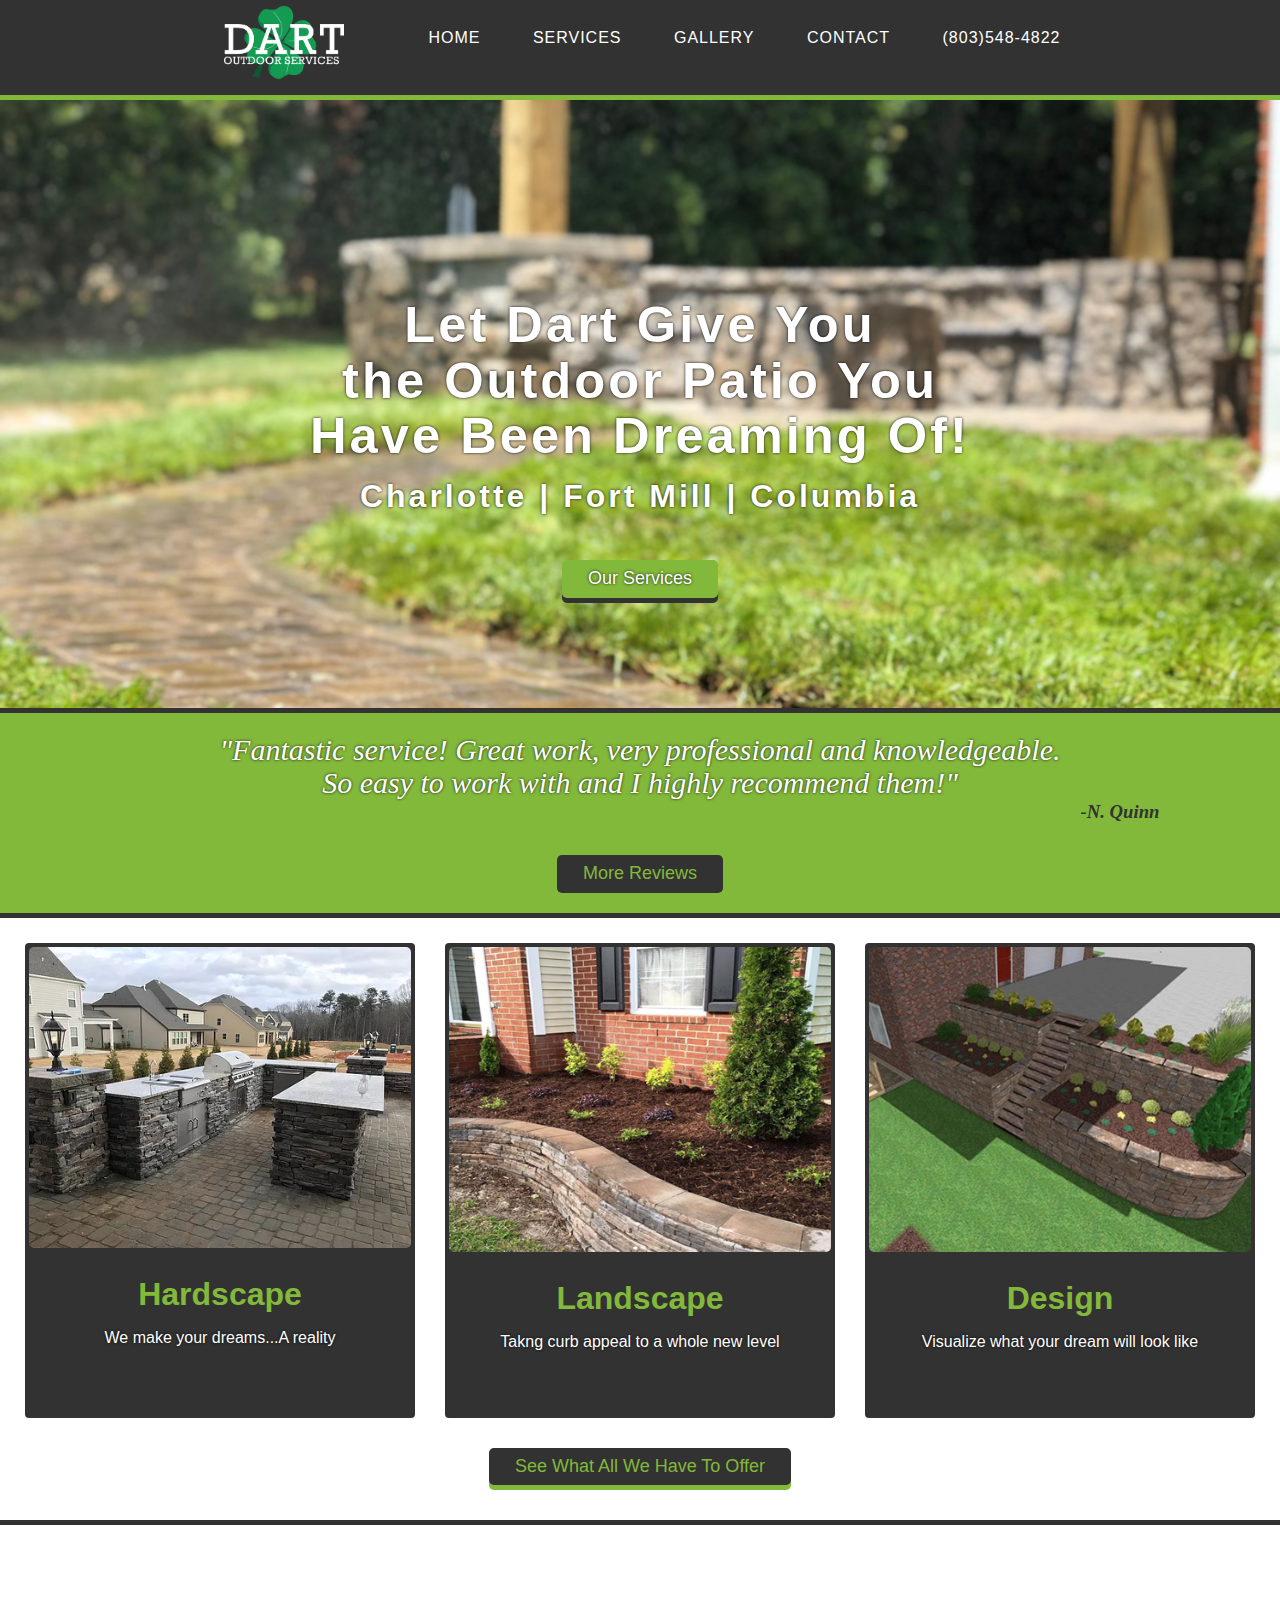
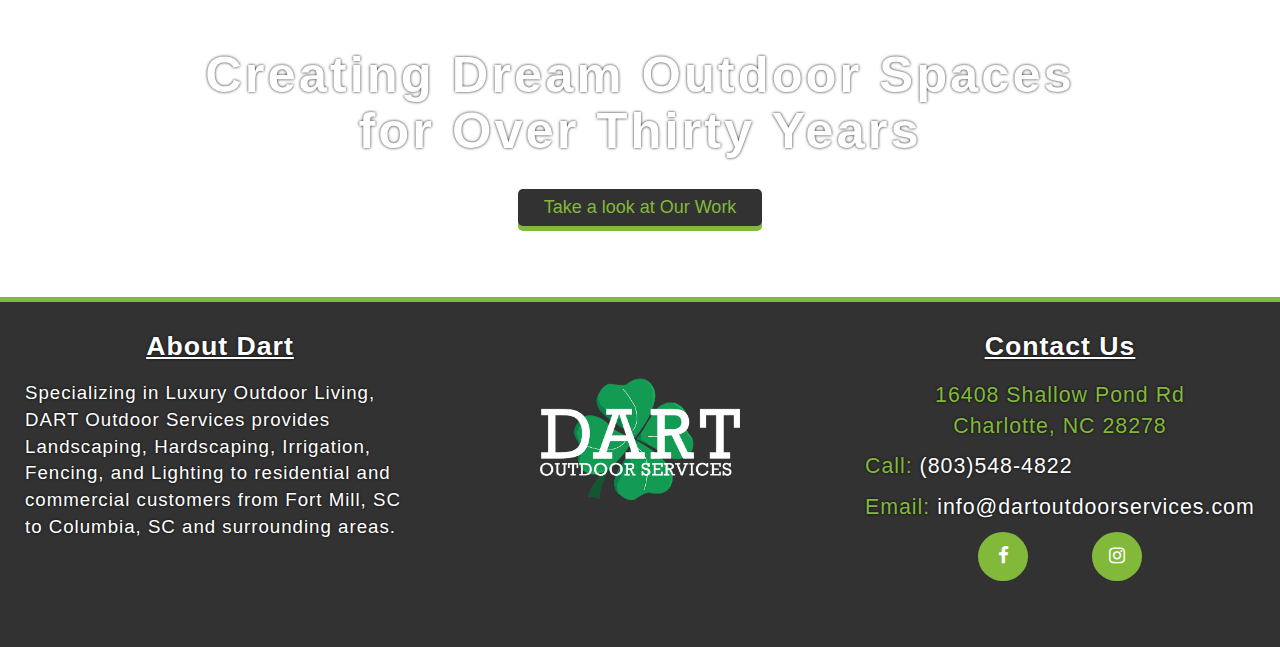
<file: index.html>
<!DOCTYPE html>
<html lang="en" dir="ltr">

<head>
  <meta charset="utf-8">
  <meta name="viewport" content="width=device-width, initial-scale=1, shrink-to-fit=no">
  <meta name="description" content="Dart Outdoor Services offers quality landscaping, hardscapping, irrigation, and fencing to the Fort Mill/Charlotte area and Columbia area">

  <title>DART: Landscaping, Hardscapping, Fencing, Irrigation</title>

  <!-- Bootstrap core CSS -->
  <link rel="stylesheet" href="https://maxcdn.bootstrapcdn.com/bootstrap/3.3.7/css/bootstrap.min.css">
  <link rel="stylesheet" href="https://maxcdn.bootstrapcdn.com/bootstrap/3.4.0/css/bootstrap.min.css">
  <script src="https://ajax.googleapis.com/ajax/libs/jquery/3.3.1/jquery.min.js"></script>
  <script src="https://maxcdn.bootstrapcdn.com/bootstrap/3.4.0/js/bootstrap.min.js"></script>


  <!-- CSS StyleSheet -->
  <link href="navbar.css" rel="stylesheet">
  <link href="site.css" rel="stylesheet">

  <!-- Font Awesome -->
  <link href="http://maxcdn.bootstrapcdn.com/font-awesome/4.1.0/css/font-awesome.min.css" rel="stylesheet">

  <link rel="stylesheet" href="https://cdnjs.cloudflare.com/ajax/libs/font-awesome/4.7.0/css/font-awesome.min.css">


</head>

<body>

  <!-- NAVBAR -->

  <nav id="navbar" class="">
    <div class="nav-wrapper">
      <!-- Navbar Logo -->
      <div class="logo">
        <a href="index.html">
      <img class="img-responsive" src="dartLogoSmall.png" alt="Dart Logo" height="120" width="120"></a>

      </div>

      <!-- Navbar Links -->
      <ul id="menu">
        <li><a href="index.html">Home</a></li>
        <li><a href="services.html">Services</a></li>
        <li><a href="gallery.html">Gallery</a></li>
        <li><a href="contact.html">Contact</a></li>
        <li class="phone"><a href="tel:+1-803-548-4822">(803)548-4822</a></li>
      </ul>
    </div>
  </nav>

  <!-- Menu Icon -->
  <div class="menuIcon">
    <span class="icon icon-bars"></span>
    <span class="icon icon-bars overlay"></span>
  </div>

  <div class="overlay-menu">
    <ul id="menu">
      <li><a href="index.html">Home</a></li>
      <li><a href="services.html">Services</a></li>
      <li><a href="gallery.html">Gallery</a></li>
      <li><a href="contact.html">Contact</a></li>
      <li class="phone"><a href="tel:+1-803-548-4822">(803)548-4822</a></li>
    </ul>
  </div>

  <!-- END NAVBAR -->


  <div class="intro">
    <!-- <div class="mainlanding">
      <img class="img-responsive" src="dartLogowhite.png" alt="Dart Logo" >
    </div> -->
    <h1>Let Dart Give You <br>the Outdoor Patio You <br>Have Been Dreaming Of!</h1>
    <p>Charlotte | Fort Mill | Columbia</p>

    <div class="buttons">
      <a href="services.html" class="btn green">Our Services</a>
    </div>
  </div>

  <!-- Quote -->

  <div class="quote">
    <h2>"Fantastic service! Great work, very professional and knowledgeable. <br> So easy to work with and I highly recommend them!"</h2>
    <p> <strong> -N. Quinn </strong></p>

    <div class="buttons">
      <a href="https://www.facebook.com/pg/DARTOutdoorServices/reviews/?ref=page_internal" class="btn darkbtn" target="_blank">More Reviews</a>
    </div>
  </div>
  </div>

  <!-- Services -->

  <div class="services">
    <div class="row">
      <div class="col-sm-6 col-md-4">
        <div class="thumbnail">
          <a href="services.html">
  <img src="hardscape_services.png" alt="hardscape image">
</a>
          <div class="caption">
            <h3><a href="services.html"><strong>Hardscape</strong></a> </h3>
            <p>We make your dreams...A reality</p>
          </div>
        </div>
      </div>

      <div class="col-sm-6 col-md-4">
        <div class="thumbnail">
          <a href="services.html">
  <img src="landscape1.png" alt="design image">
</a>
          <div class="caption">
            <h3><a href="services.html"><strong>Landscape</strong></a> </h3>
            <p>Takng curb appeal to a whole new level</p>
          </div>
        </div>
      </div>

      <div class="col-sm-6 col-md-4">
        <div class="thumbnail">
          <a href="services.html">
  <img src="design_services.png" alt="design image">
</a>
          <div class="caption">
            <h3><a href="services.html"><strong>Design</strong></a> </h3>
            <p>Visualize what your dream will look like</p>
          </div>
        </div>
      </div>

      <div class="buttons">
        <a href="services.html" class="btn darkbtn" target="_blank">See What All We Have To Offer</a>
      </div>
    </div>
  </div>
  </div>

  <!-- Gallery -->

  <div class="gallery">
    <h2>Creating Dream Outdoor Spaces <br>for Over Thirty Years</h2>
    <div class="buttons">
      <a href="gallery.html" class="btn darkbtn">Take a look at Our Work</a>
    </div>
  </div>



<footer>
  <div class="contact">
    <div class="row-fluid">
      <div class="col-md-4">
        <p class="heading">About Dart</p>
        <p class=class="footer-info">Specializing in Luxury Outdoor Living, DART Outdoor Services provides Landscaping, Hardscaping, Irrigation, Fencing, and Lighting to residential and commercial customers from Fort Mill, SC to Columbia, SC and surrounding areas.</p>
      </div>
      <div class="col-md-4">
        <img class="img-responsive" src="dartLogoSmall.png" alt="Dart Logo" height="200" width="200"></a>

      </div>
      <div class="col-md-4">
        <p class="heading">Contact Us</p>
        <p class="footer-address">16408 Shallow Pond Rd<br> Charlotte, NC 28278</a>
        </p>

        <p class="footer-info">Call: <a href="tel:+1-803-548-4822">(803)548-4822</a></p>
        <p class="footer-info">Email: <a href="mailto:info@dartoutdoorservices.com">info@dartoutdoorservices.com</a></p>
        <ul class="social-icons">
          <li><a href="https://www.facebook.com/DARTOutdoorServices/" target="_blank" class="fa fa-facebook"></a></li>
          <li><a href="https://www.instagram.com/dartoutdoorservices/" target="_blank" class="fa fa-instagram"></a></li>
        </ul>
      </div>
    </div>

  </div>

</footer>







  <script src="navbar.js"></script>
</body>

</html>
</file>
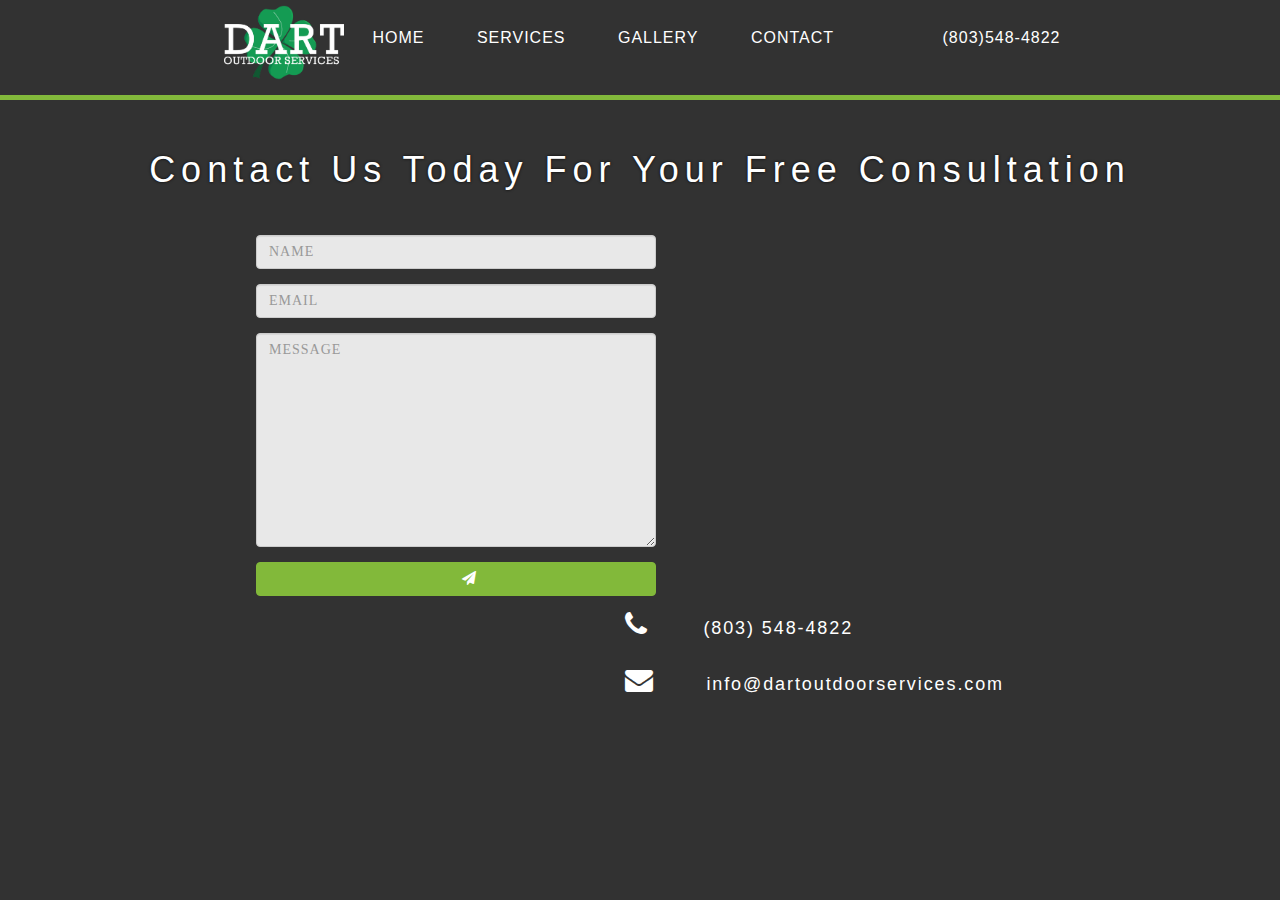
<file: contact.html>
<!DOCTYPE html>
<html lang="en" dir="ltr">

<head>
  <meta charset="utf-8">
  <meta name="viewport" content="width=device-width, initial-scale=1, shrink-to-fit=no">
  <meta name="description" content="Dart Outdoor Services offers quality landscaping, hardscapping, irrigation, and fencing to the Fort Mill/Charlotte area and Columbia area">

  <title>DART: Landscaping, Hardscapping, Fencing, Irrigation</title>

  <!-- Bootstrap core CSS -->
  <link rel="stylesheet" href="https://maxcdn.bootstrapcdn.com/bootstrap/3.3.7/css/bootstrap.min.css">
  <link rel="stylesheet" href="https://maxcdn.bootstrapcdn.com/bootstrap/3.4.0/css/bootstrap.min.css">
  <script src="https://ajax.googleapis.com/ajax/libs/jquery/3.3.1/jquery.min.js"></script>
  <script src="https://maxcdn.bootstrapcdn.com/bootstrap/3.4.0/js/bootstrap.min.js"></script>


  <!-- CSS StyleSheet -->
  <link href="navbar.css" rel="stylesheet">
  <!-- <link href="site.css" rel="stylesheet"> -->
  <link rel="stylesheet" href="contact.css">


  <!-- Font Awesome -->
  <link href="http://maxcdn.bootstrapcdn.com/font-awesome/4.1.0/css/font-awesome.min.css" rel="stylesheet">
  <link rel="stylesheet" href="https://cdnjs.cloudflare.com/ajax/libs/font-awesome/4.7.0/css/font-awesome.min.css">
</head>


<body>


  <!-- NAVBAR -->

  <nav id="navbar" class="">
    <div class="nav-wrapper">
      <!-- Navbar Logo -->
      <div class="logo">
        <a href="index.html">
        <img class="img-responsive" src="dartLogoSmall.png" alt="Dart Logo" height="120" width="120"></a>

      </div>

      <!-- Navbar Links -->
      <ul id="menu">
        <li><a href="index.html">Home</a></li>
        <li><a href="services.html">Services</a></li>
        <li><a href="gallery.html">Gallery</a></li>
        <li><a href="contact.html">Contact</a></li>
        <li class="phone"><a href="tel:+1-803-548-4822">(803)548-4822</a></li>
      </ul>
    </div>
  </nav>

  <!-- Menu Icon -->
  <div class="menuIcon">
    <span class="icon icon-bars"></span>
    <span class="icon icon-bars overlay"></span>
  </div>

  <div class="overlay-menu">
    <ul id="menu">
      <li><a href="index.html">Home</a></li>
      <li><a href="services.html">Services</a></li>
      <li><a href="gallery.html">Gallery</a></li>
      <li><a href="contact.html">Contact</a></li>
      <li class="phone"><a href="tel:+1-803-548-4822">(803)548-4822</a></li>
    </ul>
  </div>



  <!-- END NAVBAR -->

  <section id="contact">

    <h1 class="section-header">Contact Us Today For Your Free Consultation</h1>
    <h4></h4>

    <div class="contact-wrapper">


        <!-- CONTACT PAGE LEFT -->

      <form class="form-horizontal" role="form" method="post" action="contact.php">

        <div class="form-group">
          <div class="col-sm-12">
            <input type="text" class="form-control" id="name" placeholder="NAME" name="name" value="">
          </div>
        </div>

        <div class="form-group">
          <div class="col-sm-12">
            <input type="email" class="form-control" id="email" placeholder="EMAIL" name="email" value="">
          </div>
        </div>

        <textarea class="form-control" rows="10" placeholder="MESSAGE" name="message"></textarea>

        <button class="btn btn-primary send-button" id="submit" type="submit" value="SEND">
          <div class="button">
            <i class="fa fa-paper-plane"></i><span class="send-text">SEND</span>
          </div>

        </button>

      </form>


        <!-- CONTACT PAGE RIGHT -->


        <div class="direct-contact-container">

          <ul class="contact-list">

            <li class="list-item"><i class="fa fa-phone fa-2x"><span class="contact-text phone"><a href="tel:1-803-548-4822" title="Give me a call">(803) 548-4822</a></span></i></li>

            <li class="list-item"><i class="fa fa-envelope fa-2x"><span class="contact-text gmail"><a href="mailto:#" title="Send me an email">info@dartoutdoorservices.com</a></span></i></li>

          </ul>

          <hr>
          <ul class="social-media-list">
            <li><a href="#" target="_blank" class="contact-icon">
              <i class="fa fa-instagram" aria-hidden="true"></i></a>
            </li>
            <li><a href="#" target="_blank" class="contact-icon">
              <i class="fa fa-facebook" aria-hidden="true"></i></a>
            </li>
          </ul>
          <hr>

        </div>

    </div>

  </section>

  <!-- Footer -->
  <!-- <div class="contact">
      <div class="row-fluid">
        <div class="col-md-4">
          <p class="heading">About Dart</p>
          <p class=class="footer-info">Specializing in Luxury Outdoor Living, DART Outdoor Services provides Landscaping, Hardscaping, Irrigation, Fencing, and Lighting to residential and commercial customers from Fort Mill, SC to Columbia, SC and surrounding areas.</p>
        </div>
        <div class="col-md-4">
          <img class="img-responsive" src="dartLogoSmall.png" alt="Dart Logo" height="200" width="200"></a>

        </div>
        <div class="col-md-4">
          <p class="heading">Contact Us</p>
          <p class="footer-address">16408 Shallow Pond Rd<br> Charlotte, NC 28278</a>
          </p>

          <p class="footer-info">Call: <a href="tel:+1-803-548-4822">(803)548-4822</a></p>
          <p class="footer-info">Email: <a href="mailto:info@dartoutdoorservices.com">info@dartoutdoorservices.com</a></p>
          <ul class="social-icons">
            <li><a href="https://www.facebook.com/DARTOutdoorServices/" target="_blank" class="fa fa-facebook"></a></li>
            <li><a href="https://www.instagram.com/dartoutdoorservices/" target="_blank" class="fa fa-instagram"></a></li>
          </ul>
        </div>
      </div>

    </div> -->

</body>

</html>
</file>
<file: navbar.css>
* {
  border: 0;
  box-sizing: border-box;
  margin: 0;
  padding: 0;
}

body {
  font-family: Lato, Helvetica, Arial, sans-serif;

}

a {
  text-decoration: none;
  color:rgb(50,50,50)
}


/*======================================================
                          Navbar
  ======================================================*/
#navbar {
  background: rgb(50,50,50);
  color: #fff;
  position: fixed;
  top: 0;
  height: 100px;
  line-height: 40px;
  width: 100vw;
  z-index: 10;
  border-bottom: 5px solid rgb(130, 185, 59);
  padding: 5px;
  font-size: 12pt;
  /* letter-spacing: 10px; */


}

.nav-wrapper {
  margin: auto;
  text-align: center;
  width: 70%;
}

  } @media(max-width: 638px) {
      .nav-wrapper {
        width: 100%;
      }
    }


.logo {
  float: left;
  margin-left: 28px;
  font-size: 1.5em;
  height: 60px;
} @media(max-width: 768px) {
    .logo {
    float: left;
    }
  }

#navbar ul {
  display: inline-block;
  float: right;
  list-style: none;
  /* margin-right: 14px; */
  margin-top: -2px;
  text-align: right;
  transition: transform 0.5s ease-out;
  -webkit-transition: transform 0.5s ease-out;
} @media(max-width: 640px) {
    #navbar ul {
      display: none;
    }
  } @media(orientation: landscape) {
      #navbar ul {
        display: inline-block;
        padding-top: 15px;
      }
    }

#navbar li {
  display: inline-block;
}

#navbar li a {
  color: #fff;
  display: block;
  font-size: 1em;
  height: 50px;
  letter-spacing: 1px;
  margin: 0 20px;
  padding: 0 4px;
  position: relative;
  text-decoration: none;
  text-transform: uppercase;
  transition: all 0.5s ease;
  -webkit-transition: all 0.5s ease;
}
/* #navbar #menu li a .phone{
  color: rgb(130,185,59)
} */

#navbar li a:hover {
  /* border-bottom: 1px solid #fff; */
  color: rgb(130,185, 59);
  transition: all 1s ease;
  -webkit-transition: all 1s ease;
}

/* Animated Bottom Line */
#navbar li a:before, #navbar li a:after {
  content: '';
  position: absolute;
  width: 0%;
  height: 1px;
  bottom: -1px;
  background: #fff;
}

#navbar li a:before {
  left: 0;
  transition: 0.5s;
}

#navbar li a:after {
  background: #fff;
  right: 0;
  /* transition: width 0.8s cubic-bezier(0.22, 0.61, 0.36, 1); */
}

#navbar li a:hover:before {
  background: #fff;
  width: 100%;
  transition: width 0.5s cubic-bezier((0.22, 0.61, 0.36, 1));
}

#navbar li a:hover:after {
  background: transparent;
  width: 100%;
  /* transition: 0s; */
}







/*======================================================
                    Mobile Menu Menu Icon
  ======================================================*/
@media(max-width: 640px) {
  .menuIcon {
    cursor: pointer;
    display: block;
    position: fixed;
    right: 30px;
    top: 37px;
    height: 23px;
    width: 27px;
    z-index: 12;
  }

  /* Icon Bars */
  .icon-bars {
    background: #fff;
    position: absolute;
    left: 1px;
    top: 45%;
    height: 2px;
    width: 20px;
    -webkit-transition: 0.4s;
    transition: 0.4s;
  }

  .icon-bars::before {
    background: #fff;
    content: '';
    position: absolute;
    left: 0;
    top: -8px;
    height: 2px;
    width: 20px;
/*     -webkit-transition: top 0.2s ease 0.3s;
    transition: top 0.2s ease 0.3s; */
    -webkit-transition: 0.3s width 0.4s;
    transition: 0.3s width 0.4s;
  }

  .icon-bars::after {
    margin-top: 0px;
    background: #fff;
    content: '';
    position: absolute;
    left: 0;
    bottom: -8px;
    height: 2px;
    width: 20px;
/*     -webkit-transition: top 0.2s ease 0.3s;
    transition: top 0.2s ease 0.3s; */
    -webkit-transition: 0.3s width 0.4s;
    transition: 0.3s width 0.4s;
  }


  /* Toggle Menu Icon */
  .menuIcon.toggle .icon-bars {
    top: 5px;
    transform: translate3d(0, 5px, 0) rotate(135deg);
    transition-delay: 0.1s;
    transition: transform 0.4s cubic-bezier(0.68, -0.55, 0.265, 1.55);
  }

  .menuIcon.toggle .icon-bars::before {
    top: 0;
    transition-delay: 0.1s;
    opacity: 0;
  }

  .menuIcon.toggle .icon-bars::after {
    top: 10px;
    transform: translate3d(0, -10px, 0) rotate(-270deg);
    transition-delay: 0.1s;
    transition: transform 0.4s cubic-bezier(0.68, -0.55, 0.265, 1.55);
  }

  .menuIcon.toggle .icon-bars.overlay {
    width: 20px;
    opacity: 0;
    -webkit-transition: all 0s ease 0s;
    transition: all 0s ease 0s;
  }
}


/*======================================================
                   Responsive Mobile Menu
  ======================================================*/
.overlay-menu {
  background: rgba(130,185,59,.90);
  color: rgb(255, 255, 255);
  display: flex;
  align-items: center;
  justify-content: center;
  position: fixed;
  top: 0;
  left: 0;
  right: 0;
  padding-right: 15px;
  transform: translateX(-100%);
  width: 100vw;
  height: 100vh;
  -webkit-transition: transform 0.2s ease-out;
  transition: transform 0.2s ease-out;
  /* border-bottom: solid 5px #fff; */
  z-index: 1;
}

.overlay-menu ul, .overlay-menu li {
  display: block;
  position: relative;
}

.overlay-menu li a {
  display: block;
  font-size: 1.8em;
  letter-spacing: 4px;
/*   opacity: 0; */
  padding: 10px 0;
  text-align: right;
  text-transform: uppercase;
  -webkit-transition: color 0.3s ease;
  transition: color 0.3s ease;
/*   -webkit-transition: 0.2s opacity 0.2s ease-out;
  transition: 0.2s opacity 0.2s ease-out; */
}

.overlay-menu li a:hover,
.overlay-menu li a:active {
  color: rgb(0, 57, 6);
  -webkit-transition: color 0.3s ease;
  transition: color 0.3s ease;
}
</file>
<file: site.css>
*{
  box-sizing: border-box;
}

html body {
  background: url(dartbgimage1.JPG) no-repeat center center fixed;
  -webkit-background-size: cover;
  -moz-background-size: cover;
  -o-background-size: cover;
  background-size: cover;
  margin: auto;
}

.intro {
  padding-top: 275px;
  padding-left: 0px;
  padding-right: 0px;
  padding-bottom: 100px;
  text-align: center;
  color: #fff;
}

.intro p {
  font-size: 24pt;
  font-family: open_sansregular, "Helvetica Neue", Helvetica, Arial, sans-serif;
  font-weight: 700;
  text-shadow: rgba(0, 0, 0, 0.9) 0px 0px 3px;
  margin-top: 0px;
  padding-bottom: 10px;
  width: 100%;
  letter-spacing: 3px;
}

.intro .img-responsive {
  width: 400px;
  height: 250px;
}

h1 {
  font-size: 38pt;
  font-family: open_sansregular, "Helvetica Neue", Helvetica, Arial, sans-serif;
  font-weight: 700;
  text-shadow: rgba(0, 0, 0, 0.9) 0px 0px 3px;
  margin-top: 22px;
  /* padding-bottom: 10px; */
  width: 100%;
  letter-spacing: 3px;
}

.quote {
  height: 210px;
  background-color: rgba(130, 185, 58);
  color: #fff;
  text-align: center;
  border-top: 5px solid rgb(50, 50, 50);
  border-bottom: 5px solid rgb(50, 50, 50);
  width: 100%;
  padding: 0;
  font-family: "Times New Roman", serif;
  font-style: italic;
}

.quote p {
  padding-left: 75%;
  font-size: 14pt;
  color: rgb(50, 50, 50);
}

.quote h2 {
  margin-bottom: 0px;
  text-shadow: rgba(0, 0, 0, 0.9) 0px 0px 3px;
}

.buttons {
  padding-top: 10px;
  text-align: center;
  align-items: center;
  font-family: Helvetica, serif;
  text-shadow: rgba(0, 0, 0, 0.9) 0px 0px 3px;
}

.btn {
  border-radius: 5px;
  padding: 5px 25px;
  font-size: 18px;
  text-decoration: none;
  margin: 10px;
  color: #fff;
  position: relative;
  display: inline-block;
}

.btn:active {
  transform: translate(0px, 5px);
  -webkit-transform: translate(0px, 5px);
  box-shadow: 0px 1px 0px 0px;
}

.green {
  background-color: rgb(130, 185, 59);
  box-shadow: 0px 5px 0px 0px rgb(50, 50, 50);
}

/* Green Button */

.green:hover {
  color: rgb(130, 185, 59);
  background-color: rgb(50, 50, 50);
  box-shadow: 0px 5px 0px 0px rgb(130, 185, 59);
}

/* Dark Button */

.darkbtn {
  background-color: rgb(50, 50, 50);
  box-shadow: 0px 5px 0px 0px rgb(130, 185, 59);
  color: rgb(130, 185, 59);
  font-style: normal;
  text-shadow: none;
}

.darkbtn:hover {
  /* color: #fff; */
  color: rgb(130, 185, 59);
  background-color: rgb(23, 23, 23);
  box-shadow: none;
  /* border: 2px solid rgb(50,50,50); */
  text-decoration: none;
  font-style: normal;
}

.overlay-menu {
  z-index: 1
}

.services {
  background: rgb(255, 255, 255);
  padding: 25px;
  font-size: 12pt;
  font-family: open_sansregular, "Helvetica Neue", Helvetica, Arial, sans-serif;
  font-weight: 500;
  color: #fff;
  border-bottom: 5px solid rgb(50, 50, 50);

}
.thumbnail {
  height: 475px;
  background-color: rgb(50,50,50);
  border:none;
  text-align: center;
}

.thumbnail .caption strong{
  color: rgb(130,185,59);
  font-family: open_sansregular, "Helvetica Neue", Helvetica, Arial, sans-serif;
  /* font-weight: 500; */
  font-size: 24pt;
}

.thumbnail .caption a {
  text-decoration: none;
}

.thumbnail .caption p {
  color: #fff;
  font-size: 12pt;
  font-family: open_sansregular, "Helvetica Neue", Helvetica, Arial, sans-serif;
  padding: 5px;
  text-shadow: rgba(0, 0, 0, 0.9) 0px 0px 3px;
}

.thumbnail a>img, .thumbnail>img {
    margin-right: auto;
    margin-left: auto;
    border-radius: 5px;
}

.gallery{
  height: 350px;
  background: url(dartbgimage1.JPG) no-repeat center center fixed;
  -webkit-background-size: cover;
  -moz-background-size: cover;
  -o-background-size: cover;
  background-size: cover;
}

.gallery h2{
  text-align: center;
  padding-top: 100px;
  color: #fff;
  font-size: 38pt;
  font-family: open_sansregular, "Helvetica Neue", Helvetica, Arial, sans-serif;
  font-weight: 700;
  text-shadow: rgba(0, 0, 0, 0.9) 0px 0px 3px;
  margin-top: 22px;
  /* padding-bottom: 10px; */
  width: 100%;
  letter-spacing: 3px;
}


.contact {
  height: 350px;
  background-color: rgb(50,50,50);
  padding: 25px 10px;
  border-top: 5px solid rgb(130, 185, 59);
}

.contact p {
  color: #fff;
  font-size: 14pt;
  font-family: open_sansregular, "Helvetica Neue", Helvetica, Arial, sans-serif;
  text-shadow: rgba(0, 0, 0, 0.9) 0px 0px 3px;
  margin-top: 0px;
  padding-bottom: 10px;
  width: 100%;
  letter-spacing: 1px;
}

.contact .heading{
  font-size: 20pt;
  font-family: open_sansregular, "Helvetica Neue", Helvetica, Arial, sans-serif;
  font-weight: 700;
  text-shadow: rgba(0, 0, 0, 0.9) 0px 0px 3px;
  margin-top: 0px;
  padding-bottom: 5px;
  width: 100%;
  letter-spacing: 1px;
text-align: center;
text-decoration: underline;
}


 .contact .img-responsive {
   display: block;
   margin: auto;
   padding-top: 50px;
}

.contact li{
  display: inline;
  text-decoration: none;
  list-style-type: none;
  font-size: 14pt;
  align-items: center;
}

.contact .social-icons {
text-align: center;
padding: 0px 30px;
}

.contact  a {
  color: #fff;
  text-decoration: none;
}

.contact  a:hover{
  /* color: rgb(130,185,59); */
  text-decoration: underline;
}

.contact .footer-info {
  text-align:  left;
  font-size: 16pt;
  padding-bottom: 10px;
  margin: 0;
  color: rgb(130,185,59);


}
.contact .footer-address {
  text-align:  center;
  color: rgb(130,185,59);
  font-size: 16pt;
  padding-bottom: 10px;
  margin: 0
}

.fa {
  padding: 15px;
  font-size: 40px;
  width: 50px;
  text-align: center;
  text-decoration: none;
  margin: 5px 2px;
  align-items: center;
  margin: 0px 30px;
}

.fa-facebook {
  background:rgb(130,185,59);
  color: white;
  border-radius: 50%;
}

.fa-instagram {
  background:rgb(130,185,59);
  color: white;
  border-radius: 50%;
}

.fa:hover {
    opacity: 0.7;
}


/* responsive  */

@media(max-width: 640px) {
  .intro p {
    font-size: 10pt;
  }
  .quote h2 {
    font-size: 14pt;
    padding-left: 5px;
    padding-right: 5px;
  }
  .quote p {
    padding-left: 5px;
    padding-right: 5px;
  }
  .intro {
    padding-top: 225px;
  }
  h1 {
    font-size: 18pt;
    letter-spacing: 2px;
  }
  .intro .img-responsive {
    width: 400px;
    height: 250px;
  }

  .thumbnail{
    height: auto;
  }

  .gallery {
    height: auto;
  }
  .gallery h2 {
    font-size: 14pt;
    padding-top: 0px;
    padding-bottom: 15px;
  }
  .contact{
    height: auto;
  }
  .contact .img-responsive {
  display: block;
  margin: auto;
  padding-top: 15px;
 }
 .contact .footer-info{
   font-size: 12pt;
 }
 .contact .social-icons {
    text-align: center;
    padding: 0px
}


@media(max-width: 1024px) {

}
</file>
<file: contact.css>
body {
  margin: 0;
  padding: 0;
  background-color: rgb(50,50,50)

}

#contact {
  width: 100%;
  height: 600px;
  background-color: rgb(50,50,50);
  overflow: hidden;
  margin-top: 100px;
  padding-bottom: 200px;
}

.section-header {
  text-align: center;
  margin: 0 auto;
  letter-spacing: 6px;
  font-family: open_sansregular, "Helvetica Neue", Helvetica, Arial, sans-serif;
  text-shadow: rgba(0, 0, 0, 0.9) 0px 0px 3px;
  padding-top: 50px;
  margin-bottom: 50px;
  letter-spacing: 6px;
  color: #fff;
  margin-bottom: 25px;
}
h4{
  text-align: center;
  margin: 0 auto;
  letter-spacing: 6px;
  font-family: open_sansregular, "Helvetica Neue", Helvetica, Arial, sans-serif;
  text-shadow: rgba(0, 0, 0, 0.9) 0px 0px 3px;
  color: #fff;
  margin-bottom: 25px;
}

.contact-wrapper {
  margin: 0 auto;
  padding-top: 20px;
  position: relative;
  max-width: 60%;
}

/* Begin Left Contact Page */
.form-horizontal {
  float: left;
  max-width: 400px;
  font-family: 'Lato';
  font-weight: 400;
}

.form-control, textarea {
  max-width: 400px;
  background-color: rgb(232, 232, 232);
  color: #fff;
  letter-spacing: 1px;
}

.send-button {
  margin-top: 15px;
  height: 34px;
  width: 400px;
  overflow: hidden;
  transition: all .2s ease-in-out;
}

.button {
  width: 400px;
  height: 34px;
  transition: all .2s ease-in-out;

}

.btn-primary {
    color: #fff;
    background-color: rgb(130,185,58);
    border-color: rgb(130,185,58);
}

.send-text {
  display: block;
  margin-top: 10px;
  font: 300 14px 'Lato', sans-serif;
  letter-spacing: 2px;
}

.button:hover {
  transform: translate3d(0px, -29px, 0px);
}

/* Begin Right Contact Page */
.direct-contact-container {
  max-width: 400px;
  float: right;
  margin-top: 5px;
}

/* Location, Phone, Email Section */
.contact-list {
  list-style-type: none;
  margin-left: -30px;
  padding-right: 20px;
}

.list-item {
  line-height: 4;
  color: #fff;
}

.contact-text {
  font: 300 18px 'Lato', sans-serif;
  letter-spacing: 1.9px;
  color: #fff;
}

.place {
  margin-left: 62px;
}

.phone {
  margin-left: 56px;
}

.gmail {
  margin-left: 53px;
}

.contact-text a {
  color: #fff;
  text-decoration: none;
  transition-duration: 0.2s;
}

.contact-text a:hover {
  color: #fff;
  text-decoration: none;
}


/* Social Media Icons */
.social-media-list {
  position: relative;
  font-size: 2.3rem;
  text-align: center;
  width: 100%;
}

.social-media-list li a {
  color: #fff;
}

.social-media-list li {
  position: relative;
  top: 0;
  left: -20px;
  display: inline-block;
  height: 70px;
  width: 70px;
  margin: 10px auto;
  line-height: 70px;
  border-radius: 50%;
  color: #fff;
  background-color: rgb(27,27,27);
  cursor: pointer;
  transition: all .2s ease-in-out;
}

.social-media-list li:after {
  content: '';
  position: absolute;
  top: 0;
  left: 0;
  width: 70px;
  height: 70px;
  line-height: 70px;
  border-radius: 50%;
  opacity: 0;
  box-shadow: 0 0 0 1px #fff;
  transition: all .2s ease-in-out;
}

.social-media-list li:hover {
  background-color: #fff;
}

.social-media-list li:hover:after {
  opacity: 1;
  transform: scale(1.12);
  transition-timing-function: cubic-bezier(0.37,0.74,0.15,1.65);
}

.social-media-list li:hover a {
  color: #111;
}

.copyright {
  font: 200 14px 'Oswald', sans-serif;
  color: #555;
  letter-spacing: 1px;
  text-align: center;
}

hr {
  border-color: rgba(255,255,255,.8); ;
}

/* Begin Media Queries*/
@media screen and (max-width: 640px) {
    #contact {
        height: 100%;
    }
  .section-header {
    font-size: 18pt;
  }
  .direct-contact-container, .form-horizontal {
    float: none;
    margin: 10px auto;
  }
  .direct-contact-container {
    margin-top: 60px;
    max-width: 300px;
  }
  .social-media-list li {
    height: 60px;
    width: 60px;
    line-height: 60px;
  }
  .social-media-list li:after {
    width: 60px;
    height: 60px;
    line-height: 60px;
  }
  .button{
    width:auto;
  }
}

@media screen and (max-width: 569px) {
  #contact {
    margin-top: 100px;
    height: 100%;
    }
  .section-header{
    font-size: 18pt;
  }
  .direct-contact-container, .form-wrapper {
    float: none;
    margin: 0 auto;
  }
  .form-control, textarea {
    max-width: 100%;
    margin: 0 auto;
  }

  .name, .email, textarea {
    width: 100%;
  }
  .direct-contact-container {
    margin-top: 60px;
    max-width: 100%;
  
  }
  .social-media-list {
    left: 0;
  }
  .social-media-list li {
    height: 55px;
    width: 55px;
    line-height: 55px;
    font-size: 2rem;
  }
  .social-media-list li:after {
    width: 55px;
    height: 55px;
    line-height: 55px;
  }

}

@media screen and (max-width: 410px) {
  .send-button {
    width: 99%;
  }
}
</file>
